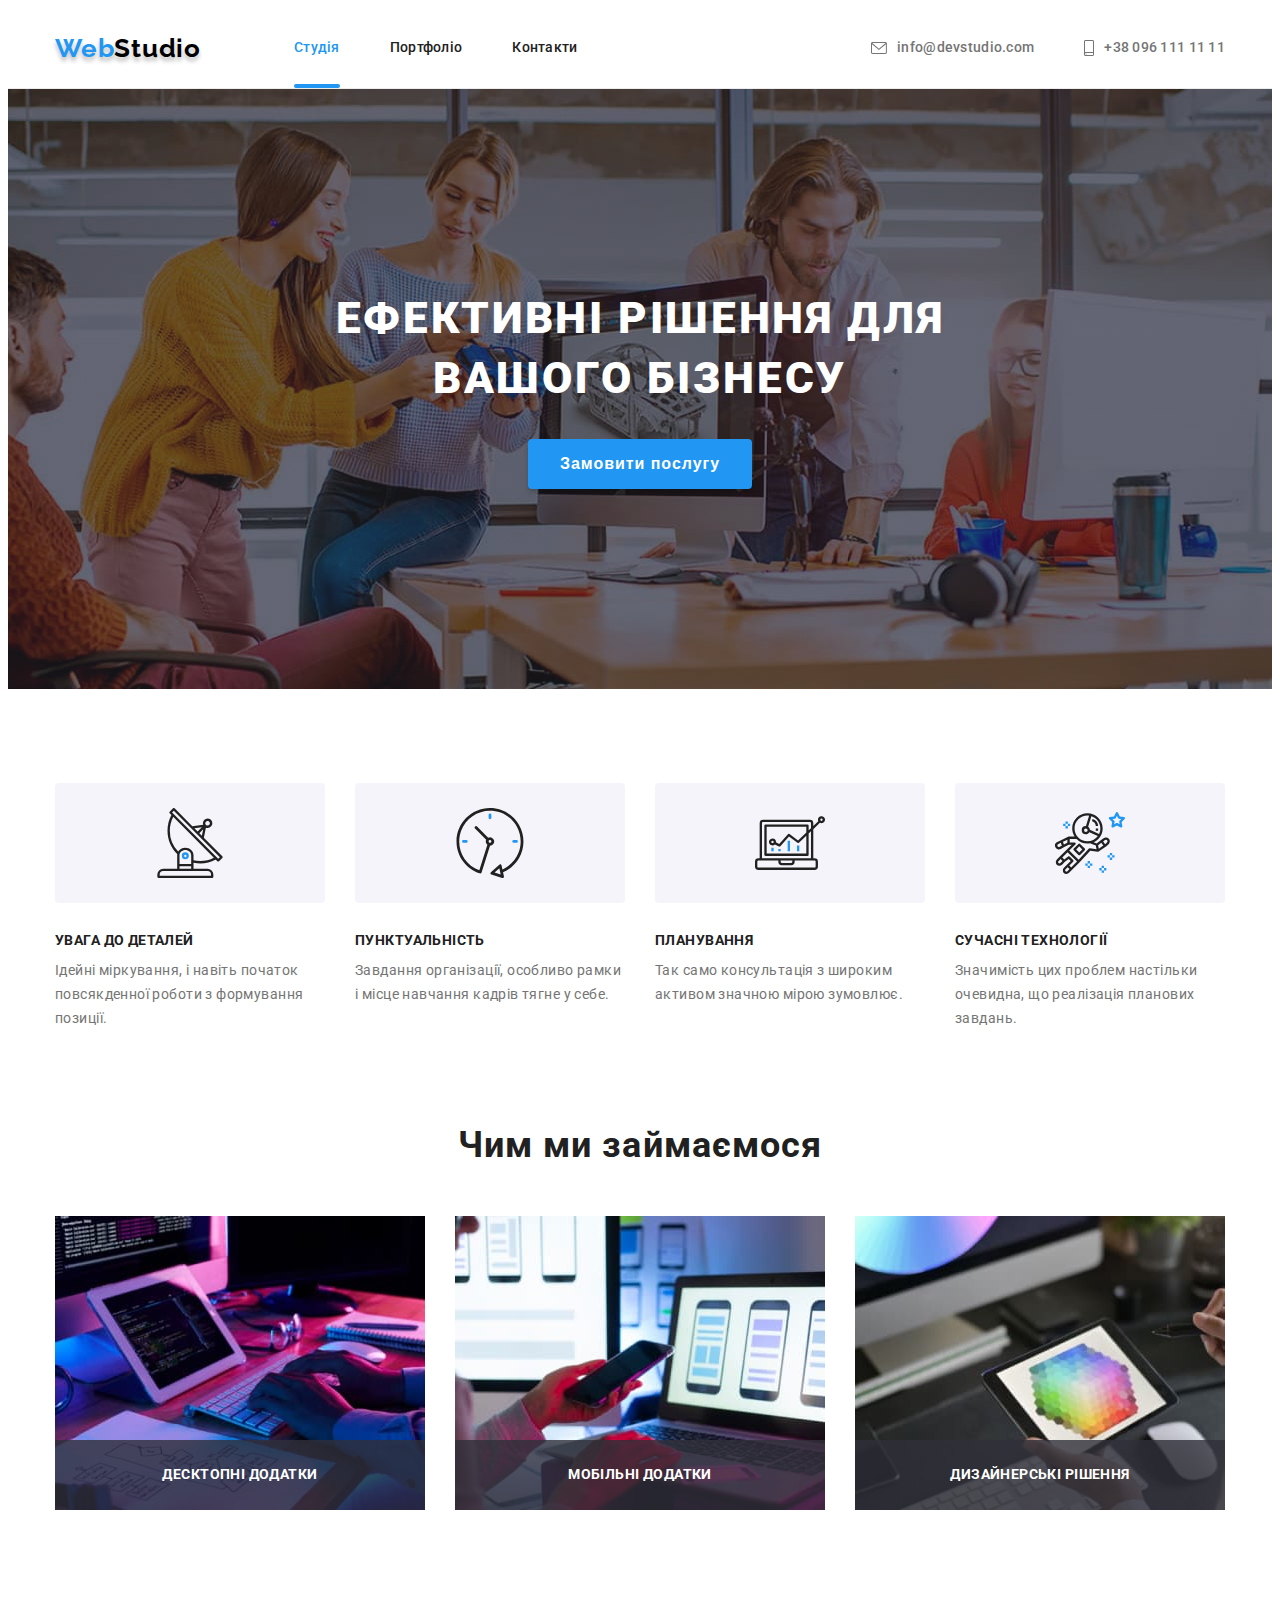
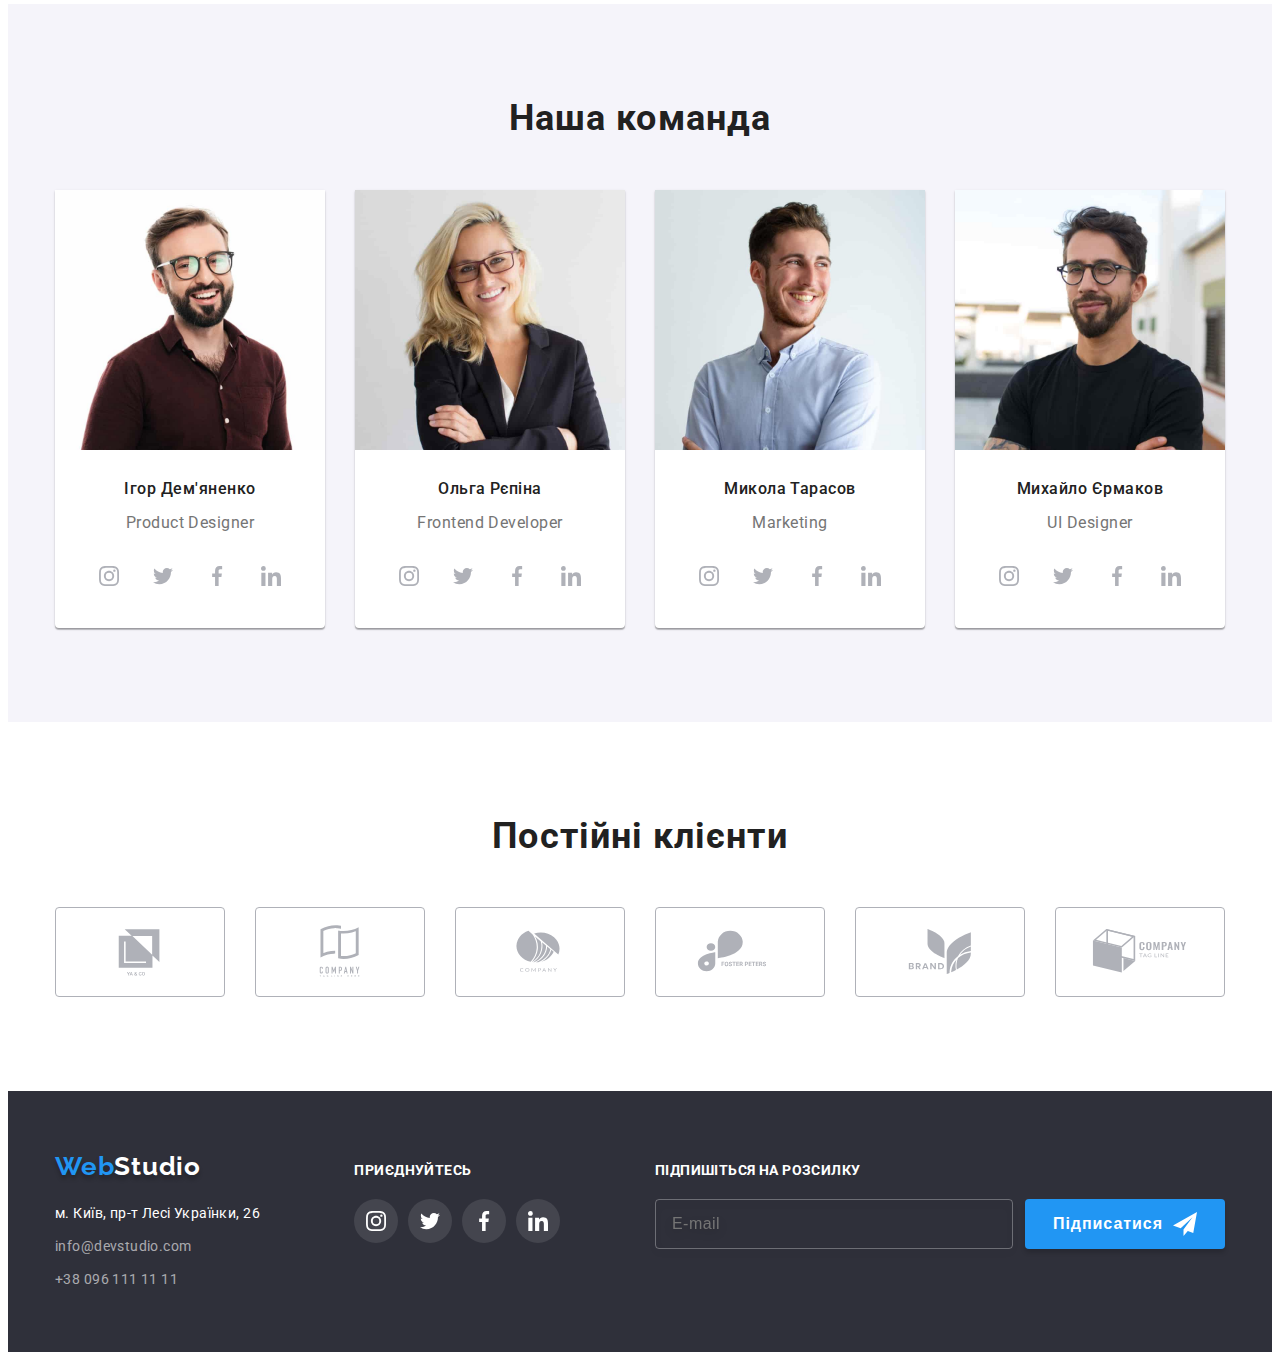
<file: index.html>
<!DOCTYPE html>
<html lang="uk">

<head>
    <meta charset="UTF-8" />
    <meta http-equiv="X-UA-Compatible" content="IE=edge" />
    <meta name="viewport" content="width=device-width, initial-scale=1.0" />
    <link rel="stylesheet" href="https://cdnjs.cloudflare.com/ajax/libs/modern-normalize/1.1.0/modern-normalize.min.css"
        integrity="sha512-wpPYUAdjBVSE4KJnH1VR1HeZfpl1ub8YT/NKx4PuQ5NmX2tKuGu6U/JRp5y+Y8XG2tV+wKQpNHVUX03MfMFn9Q=="
        crossorigin="anonymous" referrerpolicy="no-referrer" />
    <title>Студія</title>
    <link rel="preconnect" href="https://fonts.googleapis.com
    <link rel=" preconnect" href="https://fonts.gstatic.com" crossorigin />
    <link
        href="https://fonts.googleapis.com/css2?family=Raleway:wght@700&family=Roboto:wght@400;500;700;900&display=swap"
        rel="stylesheet" />
    <link rel="stylesheet" href="./css/main.min.css" />
</head>

<body>
    <!--Шапка сторінки   -->
    <header class="header">
        <div class="container header__container">
            <nav class="navigation">
                <a class="logo  navigation__logo link" href="./index.html">
                    <span class="logo__type">Web</span>Studio</a>
                <ul class="menu list">
                    <li class="menu__item link">
                        <a class="menu__link link current" href="./index.html"> Студія</a>
                    </li>
                    <li class="menu__item link">
                        <a class="menu__link link" href="./portfolio.html"> Портфоліо</a>
                    </li>
                    <li class="menu__item link">
                        <a class="menu__link link" href="#"> Контакти</a>
                    </li>
                </ul>
            </nav>
            <div class="contact header__contact">
                <ul class="contact__list list">
                    <li class=" link">
                        <a class="contact__mail link" href="mailto:info@devstudio.com">
                            <svg class="contact__icon" width="16px" height="12px">
                                <use href="./images/icons.svg#icon-e-mail"></use>
                            </svg> info@devstudio.com</a>
                    </li>
                    <li class=" link">
                        <a class="contact__tel link" href="tel:+380961111111">
                            <svg class="contact__icon" width="10px" height="16px">
                                <use href="./images/icons.svg#icon-smartphone"></use>
                            </svg> +38 096 111 11 11</a>
                    </li>
                </ul>
            </div>
        </div>
    </header>

    <!-- Main banner -->
    <main>
        <!-- Unique page content -->
        <section class="hero section">
            <div class="container">
                <h1 class="hero__title">Ефективні рішення для вашого бізнесу</h1>
                <button class="btn btn--hero" type="button" data-modal-open>Замовити послугу</button>
            </div>
        </section>
        <!-- Our advantages -->
        <section class="advantage section">
            <div class="container">
                <h2 class="visually-hidden">Наші переваги</h2>
                <ul class="advantage advantage__list list">
                    <li class="advantage__item list">
                        <div class="advantage__icon">
                            <svg width="70" height="70">
                                <use href="./images/icons.svg#icon-antenna"></use>
                            </svg>
                        </div>
                        <h3 class="advantage__title">Увага до деталей</h3>
                        <p class="advantage__text">
                            Ідейні міркування, і навіть початок повсякденної роботи з формування позиції.
                        </p>
                    </li>

                    <li class="advantage__item">
                        <div class="advantage__icon">
                            <svg width="70" height="70">
                                <use href="./images/icons.svg#icon-clock"></use>
                            </svg>
                        </div>
                        <h3 class="advantage__title">Пунктуальність</h3>
                        <p class="advantage__text">
                            Завдання організації, особливо рамки і місце навчання кадрів тягне у себе.
                        </p>
                    </li>

                    <li class="advantage__item">
                        <div class="advantage__icon">
                            <svg width="70" height="70">
                                <use href="./images/icons.svg#icon-diagram"></use>
                            </svg>
                        </div>
                        <h3 class="advantage__title">Планування</h3>
                        <p class="advantage__text">
                            Так само консультація з широким активом значною мірою зумовлює.
                        </p>
                    </li>

                    <li class="advantage__item">
                        <div class="advantage__icon">
                            <svg width="70" height="70">
                                <use href="./images/icons.svg#icon-astronaut"></use>
                            </svg>
                        </div>
                        <h3 class="advantage__title">Сучасні технології</h3>
                        <p class="advantage__text">
                            Значимість цих проблем настільки очевидна, що реалізація планових завдань.
                        </p>
                    </li>
                </ul>
            </div>
        </section>
        <!-- What are we doing? -->
        <section class="work section">
            <div class="container">
                <h2 class="section-title">Чим ми займаємося</h2>
                <ul class="work-list">
                    <li class="work-item list">
                        <img class="work-item-img" src="./images/general/img_001.jpg" alt="офіс веб студії" width="370"
                            height="294" />
                        <p class="work-title-wrapper">Десктопні додатки</p>
                    </li>
                    <li class="work-item list">
                        <img class="work-item-img" src="./images/general/img_002.jpg" alt="офіс веб студії" width="370"
                            height="294" />
                        <p class="work-title-wrapper">Мобільні додатки</p>
                    </li>
                    <li class="work-item list">
                        <img class="work-item-img" src="./images/general/img_003.jpg" alt="офіс веб студії" width="370"
                            height="294" />
                        <p class="work-title-wrapper">Дизайнерські рішення</p>
                    </li>
                </ul>
            </div>
        </section>
        <!-- Our team -->
        <section class="team section">
            <div class="container">
                <h2 class="section-title">Наша команда</h2>
                <ul class="team-list list">
                    <li class="team-item list">
                        <img src="./images/team/img_101.jpg" alt="фото Ігоря Дем'яненка (Product Designer)" width="270"
                            height="260" />
                        <div class="team-wrap">
                            <h3 class="team-item-title">Ігор Дем'яненко</h3>
                            <p class="team-text" lang="en">Product Designer</p>
                            <ul class="team-soc-list list">
                                <li class="team-soc-item">
                                    <a href="" class="team-soc-link link">
                                        <svg class="team-soc-icon" width="20px" height="20px">
                                            <use href="./images/icons.svg#icon-instagram"></use>
                                        </svg>
                                    </a>
                                </li>
                                <li class="team-soc-item">
                                    <a href="" class="team-soc-link link">
                                        <svg class="team-soc-icon" width="20px" height="20px">
                                            <use href="./images/icons.svg#icon-twitter"></use>
                                        </svg>
                                    </a>
                                </li>
                                <li class="team-soc-item">
                                    <a href="" class="team-soc-link link">
                                        <svg class="team-soc-icon" width="20px" height="20px">
                                            <use href="./images/icons.svg#icon-facebook"></use>
                                        </svg>
                                    </a>
                                </li>
                                <li class="team-soc-item">
                                    <a href="" class="team-soc-link link">
                                        <svg class="team-soc-icon" width="20px" height="20px">
                                            <use href="./images/icons.svg#icon-linkedin"></use>
                                        </svg>
                                    </a>
                                </li>
                            </ul>
                        </div>
                    </li>
                    <li class="team-item list">
                        <img src="./images/team/img_102.jpg" alt="фото Ольги Рєпіної (Frontend Developer) " width="270"
                            height="260" />
                        <div class="team-wrap">
                            <h3 class="team-item-title">Ольга Рєпіна</h3>
                            <p class="team-text" lang="en">Frontend Developer</p>
                            <ul class="team-soc-list list">
                                <li class="team-soc-item">
                                    <a href="" class="team-soc-link link">
                                        <svg class="team-soc-icon" width="20px" height="20px">
                                            <use href="./images/icons.svg#icon-instagram"></use>
                                        </svg>
                                    </a>
                                </li>
                                <li class="team-soc-item">
                                    <a href="" class="team-soc-link link">
                                        <svg class="team-soc-icon" width="20px" height="20px">
                                            <use href="./images/icons.svg#icon-twitter"></use>
                                        </svg>
                                    </a>
                                </li>
                                <li class="team-soc-item">
                                    <a href="" class="team-soc-link link">
                                        <svg class="team-soc-icon" width="20px" height="20px">
                                            <use href="./images/icons.svg#icon-facebook"></use>
                                        </svg>
                                    </a>
                                </li>
                                <li class="team-soc-item">
                                    <a href="" class="team-soc-link link">
                                        <svg class="team-soc-icon" width="20px" height="20px">
                                            <use href="./images/icons.svg#icon-linkedin"></use>
                                        </svg>
                                    </a>
                                </li>
                            </ul>
                        </div>
                    </li>
                    <li class="team-item list">
                        <img src="./images/team/img_103.jpg" alt="фото Миколи Тарасова (Marketing)" width="270"
                            height="260" />
                        <div class="team-wrap">
                            <h3 class="team-item-title">Микола Тарасов</h3>
                            <p class="team-text" lang="en">Marketing</p>
                            <ul class="team-soc-list list">
                                <li class="team-soc-item">
                                    <a href="" class="team-soc-link link">
                                        <svg class="team-soc-icon" width="20px" height="20px">
                                            <use href="./images/icons.svg#icon-instagram"></use>
                                        </svg>
                                    </a>
                                </li>
                                <li class="team-soc-item">
                                    <a href="" class="team-soc-link link">
                                        <svg class="team-soc-icon" width="20px" height="20px">
                                            <use href="./images/icons.svg#icon-twitter"></use>
                                        </svg>
                                    </a>
                                </li>
                                <li class="team-soc-item">
                                    <a href="" class="team-soc-link link">
                                        <svg class="team-soc-icon" width="20px" height="20px">
                                            <use href="./images/icons.svg#icon-facebook"></use>
                                        </svg>
                                    </a>
                                </li>
                                <li class="team-soc-item">
                                    <a href="" class="team-soc-link link">
                                        <svg class="team-soc-icon" width="20px" height="20px">
                                            <use href="./images/icons.svg#icon-linkedin"></use>
                                        </svg>
                                    </a>
                                </li>
                            </ul>
                        </div>
                    </li>
                    <li class="team-item list">
                        <img src="./images/team/img_104.jpg" alt="фото Михайла Єрмакова (UI Designer)" width="270"
                            height="260" />
                        <div class="team-wrap">
                            <h3 class="team-item-title">Михайло Єрмаков</h3>
                            <p class="team-text" lang="en">UI Designer</p>
                            <ul class="team-soc-list list">
                                <li class="team-soc-item">
                                    <a href="" class="team-soc-link link">
                                        <svg class="team-soc-icon" width="20px" height="20px">
                                            <use href="./images/icons.svg#icon-instagram"></use>
                                        </svg>
                                    </a>
                                </li>
                                <li class="team-soc-item">
                                    <a href="" class="team-soc-link link">
                                        <svg class="team-soc-icon" width="20px" height="20px">
                                            <use href="./images/icons.svg#icon-twitter"></use>
                                        </svg>
                                    </a>
                                </li>
                                <li class="team-soc-item">
                                    <a href="" class="team-soc-link link">
                                        <svg class="team-soc-icon" width="20px" height="20px">
                                            <use href="./images/icons.svg#icon-facebook"></use>
                                        </svg>
                                    </a>
                                </li>
                                <li class="team-soc-item">
                                    <a href="" class="team-soc-link link">
                                        <svg class="team-soc-icon" width="20px" height="20px">
                                            <use href="./images/icons.svg#icon-linkedin"></use>
                                        </svg>
                                    </a>
                                </li>
                            </ul>
                        </div>
        </section>

        <!-- Clients -->
        <section class="section">
            <div class="container">
                <h2 class="section-title">Постійні клієнти</h2>
                <ul class="test-list list">
                    <li class="test-item">
                        <a href="" class="test-link link">
                            <svg class="test-soc-icon" width="106" height="60">
                                <use href="./images/icons.svg#icon-Logo-1"></use>
                            </svg>
                        </a>
                    </li>
                    <li class="test-item">
                        <a href="" class="test-link link">
                            <svg class="test-soc-icon" width="106" height="60">
                                <use href="./images/icons.svg#icon-Logo-2"></use>
                            </svg>
                        </a>
                    </li>
                    <li class="test-item">
                        <a href="" class="test-link link">
                            <svg class="test-soc-icon" width="106" height="60">
                                <use href="./images/icons.svg#icon-Logo-3"></use>
                            </svg>
                        </a>
                    </li>
                    <li class="test-item">
                        <a href="" class="test-link link">
                            <svg class="test-soc-icon" width="106" height="60">
                                <use href="./images/icons.svg#icon-Logo-4"></use>
                            </svg>
                        </a>
                    </li>
                    <li class="test-item">
                        <a href="" class="test-link link">
                            <svg class="test-soc-icon" width="106" height="60">
                                <use href="./images/icons.svg#icon-Logo-5"></use>
                            </svg>
                        </a>
                    </li>
                    <li class="test-item">
                        <a href="" class="test-link link">
                            <svg class="test-soc-icon" width="106" height="60">
                                <use href="./images/icons.svg#icon-Logo-6"></use>
                            </svg>
                        </a>
                    </li>
                </ul>
            </div>
        </section>
    </main>
    <!-- footer of the page -->
    <footer class="footer">
        <div class="container footer-container">
            <div class="contacts">
                <a class="logo logo--footer link" href="./index.html">
                    <span class="logo__type">Web</span>Studio</a>
                <address class="footer-adress">
                    <ul class="footer-list">
                        <li class="footer-item list">
                            <a class="footer-item-link link" href="https://goo.gl/maps/CPtrU1FHBa2aNyZL9"
                                target="_blank" rel="noopener noreferrer nofollow">
                                м. Київ, пр-т Лесі Українки, 26</a>
                        </li>
                        <li class="footer-item list">
                            <a class="footer-mail-link link" href="mailto:info@devstudio.com">
                                info@devstudio.com
                            </a>
                        </li>
                        <li class="footer-item list">
                            <a class="footer-tel-link link" href="tel:+380961111111"> +38 096 111 11 11</a>
                        </li>
                    </ul>
                </address>
            </div>
            <div class="container-socials">
                <h2 class="socials">Приєднуйтесь</h2>
                <ul class="footer-soc-list list">
                    <li class="footer-soc-item">
                        <a href="" class="footer-soc-link link">
                            <svg class="footer-soc-icon" width="20" height="20">
                                <use href="./images/icons.svg#icon-instagram"></use>
                            </svg>
                        </a>
                    </li>
                    <li class="footer-soc-item">
                        <a href="" class="footer-soc-link link">
                            <svg class="footer-soc-icon" width="20" height="20">
                                <use href="./images/icons.svg#icon-twitter"></use>
                            </svg>
                        </a>
                    </li>
                    <li class="footer-soc-item">
                        <a href="" class="footer-soc-link link">
                            <svg class="footer-soc-icon" width="20" height="20">
                                <use href="./images/icons.svg#icon-facebook"></use>
                            </svg>
                        </a>
                    </li>
                    <li class="footer-soc-item">
                        <a href="" class="footer-soc-link link">
                            <svg class="footer-soc-icon" width="20" height="20">
                                <use href="./images/icons.svg#icon-linkedin"></use>
                            </svg>
                        </a>
                    </li>
                </ul>
            </div>
            <div class="container-form">
                <form class="footer-form">
                    <div class="footer-field">
                        <div class="footer-label-wrap">
                            <label for="footer-email" class="footer-label"> Підпишіться на розсилку </label>
                        </div>
                        <div class="footer-form-wrap">
                            <input type="email" name="fotter-email" class="footer-input" placeholder="E-mail"
                                id="footer-email" required />
                            <button type="submit" class="footer-btn">
                                Підписатися
                                <svg class="footer-icon" width="24px" height="24px">
                                    <use href="./images/icons.svg#icon-send"></use>
                                </svg>
                            </button>
                        </div>
                    </div>
                </form>
            </div>
        </div>
    </footer>
    <div class="backdrop is-hidden" data-modal>
        <div class="modal">
            <button type="button" class="modal-close-btn" data-modal-close>
                <svg class="modal-close-icon" width="18" height="18">
                    <use href="./images/icons.svg#icon-close-black"></use>
                </svg>
            </button>
            <p class="modal-title">Залиште свої дані, ми вам передзвонимо</p>
            <form class="modal-form">
                <div class="modal-field">
                    <label for="user-name" class="input-label"> Ім'я </label>
                    <div class="input-wrap">
                        <input type="text" name="user-name" class="modal-input" placeholder id="user-name" required />
                        <svg class="modal-icon" width="18px" height="18px">
                            <use href="./images/icons.svg#icon-person"></use>
                        </svg>
                    </div>
                </div>

                <div class="modal-field">
                    <label for="user-tel" class="input-label"> Телефон</label>
                    <div class="input-wrap">
                        <input type="tel" name="user-tel" class="modal-input" title="+380 (96) 111 11 11" id="user-tel"
                            placeholder required />
                        <svg class="modal-icon" width="18px" height="18px">
                            <use href="./images/icons.svg#icon-phone"></use>
                        </svg>
                    </div>
                </div>
                <div class="modal-field">
                    <label for="user-email" class="input-label"> Пошта</label>
                    <div class="input-wrap">
                        <input type="email" name="user-email" class="modal-input" placeholder required
                            id="user-email" />
                        <svg class="modal-icon" width="18px" height="18px">
                            <use href="./images/icons.svg#icon-email"></use>
                        </svg>
                    </div>
                </div>
                <div class="modal-coment-wrap">
                    <label for="user-coment" class="input-label"> Коментар</label>
                    <div class="input-wrap">
                        <textarea name="user-coment" id="user-coment" class="modal-coment"
                            placeholder="Введіть текст"></textarea>
                    </div>
                </div>
                <div class="modal-checked">
                    <div class="input-wrap">
                        <label class="label">
                            <input type="checkbox" name="license" value="license" class="checkbox" />
                            <span class="checked-icon"> </span>
                            Погоджуюся з розсилкою та приймаю
                            <a href="" class="link"> <span class="check-link"> Умови договору </span></a>
                        </label>
                    </div>
                </div>
                <button type="submit" class="form-btn">Відправити</button>
            </form>
        </div>
    </div>
    <script src="./js/modal.js"></script>
</body>

</html>
</file>
<file: css/main.min.css>
.gallery-link,
.filter-btn,
.footer-input:placeholder,
.footer-soc-icon,
.footer-soc-link,
.test-soc-icon,
.test-link,
.team-soc-link,
.team-soc-icon,
.modal-coment,
.modal-input,
.modal-icon,
.modal-close-icon,
.btn--hero {
  -webkit-transition-duration: var(--trans-time);
  transition-duration: var(--trans-time);
  -webkit-transition-timing-function: var(--tnas-funct);
  transition-timing-function: var(--tnas-funct);
}
:root {
  --primary-background-color: #ffffff;
  --second-backgraund-color: #f5f4fa;
  --accent-bgc: #2f303a;
  --primary-text: #757575;
  --second-text-color: #212121;
  --accent-text-color: #2196f3;
  --accent-btn: #188ce8;
  --text-black: #000000;
  --link-color: rgba(255, 255, 255, 0.6);
  --list-color: #eeeeee;
  --btn-shadow: rgba(0, 0, 0, 0.15);
  --header-linr: #ececec;
  --bcg-icon: #afb1b8;
  --trans: color 250ms cubic-bezier(0.4, 0, 0.2, 1);
  --trans-time: 250ms;
  --tnas-funct: cubic-bezier(0.4, 0, 0.2, 1);
  --overl: rgba(33, 150, 243, 0.9);
}
.visually-hidden {
  position: absolute;
  white-space: nowrap;
  width: 1px;
  height: 1px;
  overflow: hidden;
  border: 0;
  padding: 0;
  clip: rect(0 0 0 0);
  -webkit-clip-path: inset(50%);
  clip-path: inset(50%);
  margin: -1px;
}
p,
h1,
h2,
h3,
h4,
h5,
h6 {
  margin: 0;
}
ul {
  margin: 0;
  padding-left: 0;
}
button {
  cursor: pointer;
}
address {
  font-style: normal;
}
img {
  display: block;
  max-width: 100%;
  height: auto;
}
html {
  -webkit-box-sizing: border-box;
  box-sizing: border-box;
}
*,
*::before,
*::after {
  -webkit-box-sizing: inherit;
  box-sizing: inherit;
}
body {
  font-family: 'Roboto', sans-serif;
  background: var(--primary-background-color);
  font-size: 14px;
  color: var(--second-text-color);
}
.link {
  text-decoration: none;
}
.list {
  list-style: none;
}
section {
  padding-top: 94px;
  padding-bottom: 94px;
}
.container {
  width: 1200px;
  margin-left: auto;
  margin-right: auto;
  padding-left: 15px;
  padding-right: 15px;
}
.btn {
  font-weight: 700;
  font-size: 16px;
  line-height: 1.88;
  display: -webkit-box;
  display: -ms-flexbox;
  display: flex;
  -webkit-box-align: center;
  -ms-flex-align: center;
  align-items: center;
  text-align: center;
  letter-spacing: 0.06em;
  border: none;
  color: var(--primary-background-color);
  background: var(--accent-text-color);
  -webkit-box-shadow: 0px 4px 4px var(--btn-shadow);
  box-shadow: 0px 4px 4px var(--btn-shadow);
  border-radius: 4px;
  margin: 0 auto;
}
.btn--hero {
  min-width: 216px;
  padding: 10px 32px;
  -webkit-transition-property: backgraund-color, dorder-radius, -webkit-box-shadow;
  transition-property: backgraund-color, dorder-radius, -webkit-box-shadow;
  transition-property: backgraund-color, box-shadow, dorder-radius;
  transition-property: backgraund-color, box-shadow, dorder-radius, -webkit-box-shadow;
}
.btn--hero:hover,
.btn--hero:focus {
  background: var(--accent-text-color);
  -webkit-box-shadow: 0px 4px 4px var(--btn-shadow);
  box-shadow: 0px 4px 4px var(--btn-shadow);
  border-radius: 4px;
}
.btn--footer {
  min-width: 200px;
  height: 50px;
  padding: 10px 28px;
}
.logo__type {
  color: var(--accent-text-color);
}
.navigation__logo {
  margin-right: 93px;
}
.logo {
  font-family: 'Raleway', sans-serif;
  font-weight: 700;
  font-size: 26px;
  line-height: 1.19;
  letter-spacing: 0.03em;
  color: var(--text-black);
  text-shadow: 0px 4px 4px rgba(0, 0, 0, 0.25);
}
.logo--header {
  color: var(--text-black);
  text-shadow: 0px 4px 4px rgba(0, 0, 0, 0.25);
}
.logo--footer {
  color: var(--primary-background-color);
  display: inline-block;
  margin-bottom: 20px;
}
.section-title {
  font-size: 36px;
  line-height: 1.16;
  text-align: center;
  letter-spacing: 0.03em;
  margin-bottom: 50px;
}
.backdrop {
  width: 100%;
  height: 100%;
  background-color: rgba(0, 0, 0, 0.2);
  position: fixed;
  top: 0;
  -webkit-transition: opacity var(--trans-time) var(--tnas-funct),
    visibility var(--trans-time) var(--tnas-funct);
  transition: opacity var(--trans-time) var(--tnas-funct),
    visibility var(--trans-time) var(--tnas-funct);
}
.modal {
  width: 528px;
  min-height: 581px;
  padding: 40px;
  background: var(--primary-background-color);
  -webkit-box-shadow: 0px 1px 3px rgba(0, 0, 0, 0.12), 0px 1px 1px rgba(0, 0, 0, 0.14),
    0px 2px 1px rgba(0, 0, 0, 0.2);
  box-shadow: 0px 1px 3px rgba(0, 0, 0, 0.12), 0px 1px 1px rgba(0, 0, 0, 0.14),
    0px 2px 1px rgba(0, 0, 0, 0.2);
  border-radius: 4px;
  position: absolute;
  top: 50%;
  left: 50%;
  -webkit-transform: translate(-50%, -50%) scaleY(1);
  transform: translate(-50%, -50%) scaleY(1);
  -webkit-transition: -webkit-transform 300ms linear;
  transition: -webkit-transform 300ms linear;
  transition: transform 300ms linear;
  transition: transform 300ms linear, -webkit-transform 300ms linear;
}
.backdrop .is-hidden .modal {
  -webkit-transform: translate(-50%, -50%) scaleY(0);
  transform: translate(-50%, -50%) scaleY(0);
}
.modal-close {
  width: 30px;
  height: 30px;
  background: var(--primary-background-color);
  border: 1px solid rgba(0, 0, 0, 0.1);
  border-radius: 50%;
  position: absolute;
  top: 8px;
  right: 8px;
  display: -webkit-box;
  display: -ms-flexbox;
  display: flex;
  -webkit-box-align: center;
  -ms-flex-align: center;
  align-items: center;
  -webkit-box-pack: center;
  -ms-flex-pack: center;
  justify-content: center;
  cursor: pointer;
}

.modal-close-btn {
  width: 30px;
  height: 30px;
  background: var(--primary-background-color);
  border: 1px solid rgba(0, 0, 0, 0.1);
  border-radius: 50%;
  position: absolute;
  top: 10px;
  right: 10px;
  display: flex;
  align-items: center;
  justify-content: center;
  padding: 0;
}

.modal-close-icon {
  -webkit-transition-property: fill;
  transition-property: fill;
}
.modal-close:hover .modal-close-icon,
.modal-close:focus .modal-close-icon {
  fill: var(--accent-text-color);
}
.is-hidden {
  visibility: hidden;
  opacity: 0;
  pointer-events: none;
}
.modal-title {
  font-weight: 700;
  font-size: 20px;
  line-height: 1.15;
  text-align: center;
  letter-spacing: 0.03em;
  color: var(--second-text-color);
  margin-bottom: 12px;
}
.modal-field {
  margin-bottom: 10px;
}
.input-wrap {
  position: relative;
}
.modal-icon {
  position: absolute;
  left: 12px;
  top: 50%;
  -webkit-transform: translateY(-50%);
  transform: translateY(-50%);
  -webkit-transition-property: fill;
  transition-property: fill;
}
.modal-input:focus + .modal-icon {
  fill: var(--accent-text-color);
}
.modal-input {
  width: 100%;
  height: 40px;
  border: 1px solid rgba(33, 33, 33, 0.2);
  border-radius: 4px;
  padding-left: 42px;
  outline: rgba(0, 0, 0, 0);
  -webkit-transition-property: border-color;
  transition-property: border-color;
}
.modal-input:focus {
  border-color: var(--accent-text-color);
}
.input-label {
  display: block;
  margin-bottom: 4px;
  font-weight: 400;
  font-size: 12px;
  line-height: 1.14;
  letter-spacing: 0.01em;
  color: var(--primary-text);
  opacity: 0.9;
}
.modal-coment {
  display: block;
  width: 100%;
  height: 120px;
  padding: 12px 16px;
  border: 1px solid rgba(33, 33, 33, 0.2);
  border-radius: 4px;
  resize: none;
  font-weight: 400;
  font-size: 12px;
  line-height: 1.16;
  letter-spacing: 0.01em;
  color: rgba(117, 117, 117, 0.5);
  outline: rgba(0, 0, 0, 0);
  -webkit-transition-property: border-color;
  transition-property: border-color;
}
.modal-coment:focus {
  border-color: var(--accent-text-color);
}
.modal-coment:placeholder {
  font-weight: 400;
  font-size: 12px;
  line-height: 1.16;
  letter-spacing: 0.01em;
  color: rgba(117, 117, 117, 0.5);
}
.modal-coment-wrap {
  margin-bottom: 20px;
}
.form-btn {
  min-width: 200px;
  height: 50px;
  padding: 10px 52px;
  background: var(--accent-btn);
  -webkit-box-shadow: 0px 4px 4px rgba(0, 0, 0, 0.15);
  box-shadow: 0px 4px 4px rgba(0, 0, 0, 0.15);
  border-radius: 4px;
  border: none;
  cursor: pointer;
  font-weight: 700;
  font-size: 16px;
  line-height: 1.88;
  display: -webkit-box;
  display: -ms-flexbox;
  display: flex;
  -webkit-box-align: center;
  -ms-flex-align: center;
  align-items: center;
  text-align: center;
  margin: 0 auto;
  letter-spacing: 0.06em;
  color: var(--primary-background-color);
}
.checkbox {
  -webkit-appearance: none;
  -moz-appearance: none;
  appearance: none;
}
.label {
  font-weight: 400;
  font-size: 14px;
  line-height: 1.71;
  letter-spacing: 0.03em;
  color: var(--primary-text);
  display: -webkit-box;
  display: -ms-flexbox;
  display: flex;
  -webkit-box-align: center;
  -ms-flex-align: center;
  align-items: center;
  -webkit-box-pack: center;
  -ms-flex-pack: center;
  justify-content: center;
}
.check-link {
  -webkit-text-decoration-line: underline;
  text-decoration-line: underline;
  color: var(--accent-text-color);
  margin-left: 5px;
}
.modal-checked {
  margin-bottom: 30px;
}
.checked-icon {
  display: inline-block;
  width: 16px;
  height: 15px;
  border: 2px solid var(--second-text-color);
  border-radius: 4px;
  -webkit-box-pack: center;
  -ms-flex-pack: center;
  justify-content: center;
  -webkit-box-align: center;
  -ms-flex-align: center;
  align-items: center;
  margin-right: 7px;
}
.checkbox:focus + .checked-icon {
  border-color: var(--accent-text-color);
}
.checkbox:checked + .checked-icon {
  background-image: url(../images/svg/check.svg);
  background-color: var(--accent-text-color);
  background-size: contain;
  background-origin: border-box;
  border-color: var(--accent-text-color);
}
.header {
  background: var(--primary-background-color);
  border-bottom-width: 1px;
  border-bottom-style: solid;
  border-bottom-color: var(--header-linr);
}
.header__container {
  display: -webkit-box;
  display: -ms-flexbox;
  display: flex;
}
.navigation {
  display: -webkit-box;
  display: -ms-flexbox;
  display: flex;
  -webkit-box-align: center;
  -ms-flex-align: center;
  align-items: center;
}
.menu {
  display: -webkit-box;
  display: -ms-flexbox;
  display: flex;
  gap: 50px;
}
.menu .link.current {
  color: var(--accent-text-color);
  position: relative;
}
.menu__link {
  font-weight: 500;
  line-height: 1.14;
  letter-spacing: 0.02em;
  color: var(--second-text-color);
  -webkit-box-align: center;
  -ms-flex-align: center;
  align-items: center;
  padding: 32px 0;
  display: block;
  -webkit-transition: var(--trans);
  transition: var(--trans);
}
.current::after {
  background-color: var(--accent-text-color);
  border-radius: 2px;
  content: '';
  width: 100%;
  height: 4px;
  position: absolute;
  display: block;
  bottom: 0;
}
.header__contact {
  display: -webkit-box;
  display: -ms-flexbox;
  display: flex;
  margin-left: auto;
  gap: 50px;
}
.contact__list {
  display: -webkit-box;
  display: -ms-flexbox;
  display: flex;
  -webkit-box-align: center;
  -ms-flex-align: center;
  align-items: center;
  gap: 50px;
}
.contact__mail,
.contact__tel {
  font-weight: 500;
  line-height: 1.14;
  letter-spacing: 0.02em;
  color: var(--primary-text);
  display: -webkit-box;
  display: -ms-flexbox;
  display: flex;
  -webkit-box-align: center;
  -ms-flex-align: center;
  align-items: center;
  padding: 32px 0;
  -webkit-transition: var(--trans);
  transition: var(--trans);
}
.contact__mail:hover,
.contact__mail:focus,
.contact__tel:hover,
.contact__tel:focus,
.menu__link:hover,
.menu__item:hover,
.menu__link:focus,
.menu__item:focus {
  color: var(--accent-text-color);
}
.contact__icon {
  margin-right: 10px;
  fill: currentColor;
}
.hero {
  background-color: var(--accent-bgc);
  padding-top: 200px;
  padding-bottom: 200px;
  background-image: -webkit-gradient(
      linear,
      left top,
      right top,
      from(rgba(47, 48, 58, 0.4)),
      to(rgba(47, 48, 58, 0.4))
    ),
    url(../images/hero-bg.jpg);
  background-image: linear-gradient(to right, rgba(47, 48, 58, 0.4), rgba(47, 48, 58, 0.4)),
    url(../images/hero-bg.jpg);
  background-repeat: no-repeat;
  background-position: center;
  background-size: cover;
  max-width: 1600px;
  margin: 0 auto;
}
.hero__title {
  font-weight: 900;
  font-size: 44px;
  line-height: 1.36;
  text-align: center;
  letter-spacing: 0.06em;
  text-transform: uppercase;
  color: var(--primary-background-color);
  width: 698px;
  text-align: center;
  margin: 0 auto;
  margin-bottom: 30px;
}
.advantage__icon {
  height: 120px;
  background-color: var(--second-backgraund-color);
  border-radius: 4px;
  display: block;
  margin-bottom: 30px;
  display: -webkit-box;
  display: -ms-flexbox;
  display: flex;
  -webkit-box-align: center;
  -ms-flex-align: center;
  align-items: center;
  -webkit-box-pack: center;
  -ms-flex-pack: center;
  justify-content: center;
}
.advantage__title {
  font-size: 14px;
  line-height: 1.14;
  letter-spacing: 0.03em;
  text-transform: uppercase;
  margin-bottom: 10px;
}
.advantage__list,
.work-list,
.team-list {
  display: -webkit-box;
  display: -ms-flexbox;
  display: flex;
  gap: 30px;
}
.advantage__text {
  line-height: 1.71;
  letter-spacing: 0.03em;
  color: var(--primary-text);
}
.advantage__item {
  width: calc((100% - 90px) / 4);
}
.work {
  padding-top: 0;
}
.work-item {
  position: relative;
}
.work-title-wrapper {
  display: block;
  text-align: center;
  font-weight: 700;
  line-height: 1.14;
  letter-spacing: 0.03em;
  text-transform: uppercase;
  color: var(--primary-background-color);
  width: 100%;
  padding-top: 27px;
  padding-bottom: 27px;
  background: rgba(47, 48, 58, 0.8);
  position: absolute;
  top: 224px;
}
.team {
  background: var(--second-backgraund-color);
}
.team-item {
  background: var(--primary-background-color);
  -webkit-box-shadow: 0px 1px 3px rgba(0, 0, 0, 0.12), 0px 1px 1px rgba(0, 0, 0, 0.14),
    0px 2px 1px rgba(0, 0, 0, 0.2);
  box-shadow: 0px 1px 3px rgba(0, 0, 0, 0.12), 0px 1px 1px rgba(0, 0, 0, 0.14),
    0px 2px 1px rgba(0, 0, 0, 0.2);
  border-radius: 0px 0px 4px 4px;
}
.team-item-title {
  font-weight: 500;
  font-size: 16px;
  line-height: 1.18;
  text-align: center;
  letter-spacing: 0.03em;
  margin-bottom: 10px;
}
.team-text {
  font-size: 16px;
  line-height: 1.8;
  text-align: center;
  letter-spacing: 0.03em;
  color: var(--primary-text);
  margin-bottom: 16px;
}
.team-wrap {
  padding-top: 30px;
  padding-bottom: 30px;
}
.team-soc-icon {
  fill: var(--bcg-icon);
  -webkit-transition-property: fill;
  transition-property: fill;
}
.team-soc-link:hover .team-soc-icon {
  fill: var(--primary-background-color);
}
.team-soc-link:focus .team-soc-icon {
  fill: var(--primary-background-color);
}
.team-soc-list {
  display: -webkit-box;
  display: -ms-flexbox;
  display: flex;
  gap: 10px;
  -webkit-box-pack: center;
  -ms-flex-pack: center;
  justify-content: center;
}
.team-soc-item {
  width: 44px;
  height: 44px;
}
.team-soc-link {
  width: 100%;
  height: 100%;
  border-radius: 50%;
  display: -webkit-box;
  display: -ms-flexbox;
  display: flex;
  -webkit-box-align: center;
  -ms-flex-align: center;
  align-items: center;
  -webkit-box-pack: center;
  -ms-flex-pack: center;
  justify-content: center;
  -webkit-transition-property: background-color;
  transition-property: background-color;
}
.team-soc-link:hover,
.team-soc-link:focus {
  background-color: var(--accent-text-color);
}
.test-list {
  display: -webkit-box;
  display: -ms-flexbox;
  display: flex;
  gap: 30px;
}
.test-item {
  width: calc((100% - 150px) / 6);
  height: 90px;
}
.test-link {
  width: 100%;
  height: 100%;
  border: 1px solid var(--bcg-icon);
  border-radius: 4px;
  display: -webkit-box;
  display: -ms-flexbox;
  display: flex;
  -webkit-box-align: center;
  -ms-flex-align: center;
  align-items: center;
  -webkit-box-pack: center;
  -ms-flex-pack: center;
  justify-content: center;
  -webkit-transition-property: border;
  transition-property: border;
}
.test-link:hover,
.test-link:focus {
  border: 1px solid var(--accent-text-color);
}
.test-soc-icon {
  fill: var(--bcg-icon);
  -webkit-transition-property: fill;
  transition-property: fill;
}
.test-link:hover .test-soc-icon {
  fill: var(--accent-text-color);
}
.test-link:focus .test-soc-icon {
  fill: var(--accent-text-color);
}
.footer {
  background: var(--accent-bgc);
  padding-top: 60px;
  padding-bottom: 60px;
}
.footer-container {
  -webkit-box-pack: justify;
  -ms-flex-pack: justify;
  justify-content: space-between;
  display: -webkit-box;
  display: -ms-flexbox;
  display: flex;
  -webkit-box-align: baseline;
  -ms-flex-align: baseline;
  align-items: baseline;
}
.footer-item:not(:last-child) {
  font-style: normal;
  margin-bottom: 9px;
}
.footer-item-link {
  line-height: 1.7;
  letter-spacing: 0.03em;
  color: var(--primary-background-color);
}
.footer-mail-link,
.footer-tel-link {
  line-height: 1.71;
  letter-spacing: 0.03em;
  color: var(--link-color);
  -webkit-transition: var(--trans);
  transition: var(--trans);
}
.footer-mail-link:hover,
.footer-mail-link:focus,
.footer-tel-link:hover,
.footer-tel-link:focus {
  color: var(--accent-text-color);
}
.adress-title {
  line-height: 1.71;
  letter-spacing: 0.03em;
  color: var(--primary-background-color);
}
.socials {
  font-weight: 700;
  font-size: 14px;
  line-height: 1.14;
  letter-spacing: 0.03em;
  text-transform: uppercase;
  color: var(--primary-background-color);
  margin-bottom: 20px;
}
.footer-soc-list {
  display: -webkit-box;
  display: -ms-flexbox;
  display: flex;
  gap: 10px;
}
.footer-soc-item {
  width: 44px;
  height: 44px;
}
.footer-soc-link {
  width: 100%;
  height: 100%;
  border-radius: 50%;
  background-color: rgba(255, 255, 255, 0.1);
  display: -webkit-box;
  display: -ms-flexbox;
  display: flex;
  -webkit-box-align: center;
  -ms-flex-align: center;
  align-items: center;
  -webkit-box-pack: center;
  -ms-flex-pack: center;
  justify-content: center;
  -webkit-transition-property: backgraund-color;
  transition-property: backgraund-color;
}
.footer-soc-link:hover,
.footer-soc-link:focus {
  background-color: var(--accent-text-color);
}
.footer-soc-icon {
  fill: var(--primary-background-color);
  -webkit-transition-property: fill;
  transition-property: fill;
}
.footer-soc-link:hover .footer-soc-icon {
  fill: var(--primary-background-color);
}
.footer-soc-link:focus .footer-soc-icon {
  fill: var(--primary-background-color);
}
.footer-btn {
  min-width: 200px;
  height: 50px;
  padding: 10px 28px;
  color: var(--primary-background-color);
  background: var(--accent-text-color);
  -webkit-box-shadow: 0px 4px 4px rgba(0, 0, 0, 0.15);
  box-shadow: 0px 4px 4px rgba(0, 0, 0, 0.15);
  border-radius: 4px;
  font-weight: 700;
  font-size: 16px;
  line-height: 1.88;
  border: none;
  display: -webkit-box;
  display: -ms-flexbox;
  display: flex;
  -webkit-box-align: center;
  -ms-flex-align: center;
  align-items: center;
  text-align: center;
  letter-spacing: 0.06em;
}
.footer-form-wrap {
  display: -webkit-box;
  display: -ms-flexbox;
  display: flex;
}
.footer-icon {
  display: -webkit-box;
  display: -ms-flexbox;
  display: flex;
  -webkit-box-align: center;
  -ms-flex-align: center;
  align-items: center;
  -webkit-box-pack: center;
  -ms-flex-pack: center;
  justify-content: center;
  margin-left: 10px;
}
.footer-label {
  font-weight: 700;
  font-size: 14px;
  line-height: 1.14;
  letter-spacing: 0.03em;
  text-transform: uppercase;
  color: var(--primary-background-color);
}
.footer-label-wrap {
  margin-bottom: 20px;
}
.footer-input {
  min-width: 358px;
  height: 50px;
  padding-left: 16px;
  margin-right: 12px;
  border: 1px solid rgba(255, 255, 255, 0.3);
  -webkit-filter: drop-shadow(0px 4px 4px rgba(0, 0, 0, 0.15));
  filter: drop-shadow(0px 4px 4px rgba(0, 0, 0, 0.15));
  border-radius: 4px;
  background-color: rgba(0, 0, 0, 0);
  font-weight: 400;
  font-size: 16px;
  line-height: 1.25;
  display: -webkit-box;
  display: -ms-flexbox;
  display: flex;
  -webkit-box-align: center;
  -ms-flex-align: center;
  align-items: center;
  letter-spacing: 0.03em;
  color: var(--primary-background-color);
  outline: rgba(0, 0, 0, 0);
}
.footer-input:focus {
  border-color: var(--accent-text-color);
}
.footer-input:placeholder {
  font-weight: 400;
  font-size: 16px;
  line-height: 1.25;
  display: -webkit-box;
  display: -ms-flexbox;
  display: flex;
  -webkit-box-align: center;
  -ms-flex-align: center;
  align-items: center;
  letter-spacing: 0.03em;
  color: rgba(255, 255, 255, 0.6);
  -webkit-transition-property: border-color;
  transition-property: border-color;
}
.filter-list {
  margin-bottom: 50px;
  display: -webkit-box;
  display: -ms-flexbox;
  display: flex;
  display: inline block;
  -webkit-box-pack: center;
  -ms-flex-pack: center;
  justify-content: center;
  gap: 8px;
}
.filter-btn {
  font-weight: 500;
  font-size: 16px;
  line-height: 1.62;
  text-align: center;
  letter-spacing: 0.03em;
  color: var(--second-text-color);
  background-color: var(--second-backgraund-color);
  border-radius: 4px;
  border: 4px solid rgba(0, 0, 0, 0);
  min-width: 73px;
  padding: 6px 25px;
  display: block;
  -webkit-transition-property: color, backgraund-color, -webkit-box-shadow;
  transition-property: color, backgraund-color, -webkit-box-shadow;
  transition-property: color, backgraund-color, box-shadow;
  transition-property: color, backgraund-color, box-shadow, -webkit-box-shadow;
}
.filter-btn:hover,
.filter-btn:focus {
  color: var(--primary-background-color);
  background-color: var(--accent-text-color);
  -webkit-box-shadow: 0px 3px 1px rgba(0, 0, 0, 0.1), 0px 1px 2px rgba(0, 0, 0, 0.08),
    0px 2px 2px rgba(0, 0, 0, 0.12);
  box-shadow: 0px 3px 1px rgba(0, 0, 0, 0.1), 0px 1px 2px rgba(0, 0, 0, 0.08),
    0px 2px 2px rgba(0, 0, 0, 0.12);
}
.gallery-list a {
  text-decoration: none;
}
.gallery-wrap {
  padding-top: 20px;
  padding-bottom: 20px;
  padding-left: 24px;
  padding-right: 24px;
}
.title {
  min-width: 322px;
  margin-bottom: 4px;
}
.gallery-list .title {
  font-size: 18px;
  line-height: 2;
  letter-spacing: 0.06em;
  color: var(--second-text-color);
}
.gallery-top-wrap {
  position: relative;
  overflow: hidden;
}
.gallery-top-text {
  font-size: 18px;
  line-height: 1.56;
  letter-spacing: 0.03em;
  color: var(--primary-background-color);
  background-color: var(--overl);
  padding: 63px 24px;
  position: absolute;
  top: 0;
  height: 100%;
  -webkit-transform: translateY(100%);
  transform: translateY(100%);
  -webkit-transition: -webkit-transform 250ms linear;
  transition: -webkit-transform 250ms linear;
  transition: transform 250ms linear;
  transition: transform 250ms linear, -webkit-transform 250ms linear;
  overflow: auto;
}
.gallery-link:hover .gallery-top-text {
  -webkit-transform: translateY(0);
  transform: translateY(0);
}
.gallery-item {
  background: var(--primary-background-color);
  border: 1px solid var(--list-color);
}
.gallery-list {
  display: -webkit-box;
  display: -ms-flexbox;
  display: flex;
  -ms-flex-wrap: wrap;
  flex-wrap: wrap;
  gap: 30px;
}
.gallery-list p.gallery-text {
  font-size: 16px;
  line-height: 1.87;
  letter-spacing: 0.03em;
  color: var(--primary-text);
}
.gallery-item {
  width: calc((100% - 60px) / 3);
}
.gallery-link {
  display: block;
  -webkit-transition-property: box-shasow;
  transition-property: box-shasow;
}
.gallery-link:hover,
.gallery-link:focus {
  -webkit-box-shadow: 0px 1px 1px rgba(0, 0, 0, 0.12), 0px 4px 4px rgba(0, 0, 0, 0.06),
    1px 4px 6px rgba(0, 0, 0, 0.16);
  box-shadow: 0px 1px 1px rgba(0, 0, 0, 0.12), 0px 4px 4px rgba(0, 0, 0, 0.06),
    1px 4px 6px rgba(0, 0, 0, 0.16);
} /*# sourceMappingURL=main.min.css.map */
/* -=-=-=-=-=-=-=-=-=-=-=- */
</file>
